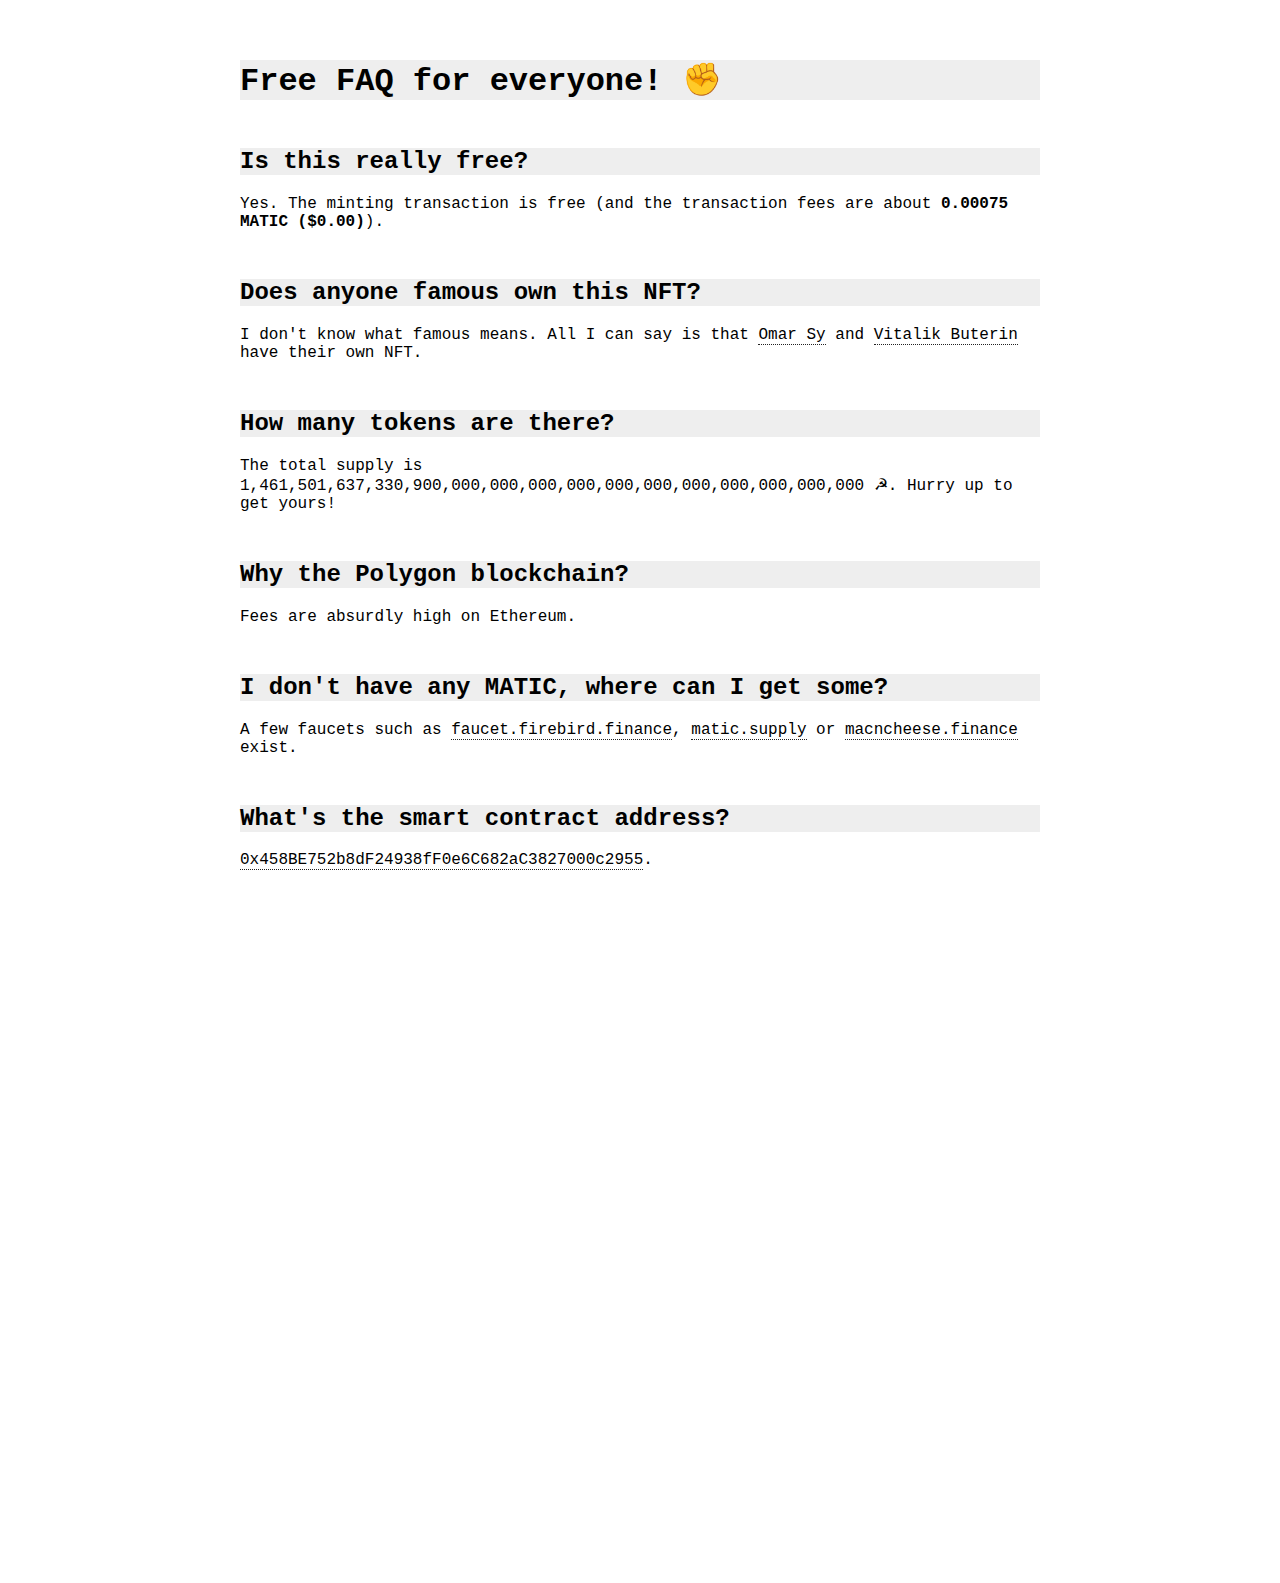
<file: docs/faq.html>
<!doctype html><html lang=en><title>Free FAQ for everyone!</title><link rel=icon href=[data-uri]><meta charset=utf-8><meta content="utf-8" http-equiv=encoding><style>html,body{margin:0;padding:0;width:100%;height:100%;overflow:auto}body{background-color:#fff;color:#000;font-family:lucida console,Monaco,monospace}.container{margin:60px}.main{margin:auto;word-break:break-word}@media(min-device-width:800px) and (orientation:landscape){.main{width:800px;max-width:100%}}h1{background-color:#eee}h2{margin-top:2em;background-color:#eee}body a{color:#000;text-decoration:none;border-bottom:dotted 1px #222}body a:hover{color:#000;background-color:#fff064}</style><div class=container><div class=main><h1>Free FAQ for everyone! ✊</h1><h2>Is this really free?</h2><p>Yes. The minting transaction is free (and the transaction fees are about <b>0.00075 MATIC ($0.00)</b>).<h2>Does anyone famous own this NFT?</h2><p>I don't know what famous means. All I can say is that <a href=https://opensea.io/assets/matic/0x458be752b8df24938ff0e6c682ac3827000c2955/963972028226366683866473208022183935081176763146>Omar Sy</a> and <a href=https://opensea.io/assets/matic/0x458be752b8df24938ff0e6c682ac3827000c2955/978200031609045874420567273872976536139233684635>Vitalik Buterin</a> have their own NFT.<h2>How many tokens are there?</h2><p>The total supply is 1,461,501,637,330,900,000,000,000,000,000,000,000,000,000,000,000 ☭. Hurry up to get yours!<h2>Why the Polygon blockchain?</h2><p>Fees are absurdly high on Ethereum.<h2>I don't have any MATIC, where can I get some?</h2><p>A few faucets such as <a href=https://faucet.firebird.finance>faucet.firebird.finance</a>, <a href=https://matic.supply/>matic.supply</a> or <a href=https://macncheese.finance/matic-polygon-mainnet-faucet.php>macncheese.finance</a> exist.<h2>What's the smart contract address?</h2><p><a href=https://polygonscan.com/address/0x458be752b8df24938ff0e6c682ac3827000c2955>0x458BE752b8dF24938fF0e6C682aC3827000c2955</a>.<h2>Where are the NTF metadata stored?</h2><p>On <a href=https://ipfs.io/ipfs/Qmf34y96qVVaXTHnamQJHc9BbB8NxixjtyHvZKtp1nXAH4>IPFS</a>.<h2>Is the NFT available on OpenSea?</h2><p><a href=https://opensea.io/collection/free-nfts-for-all>Yes</a>. If the NFT doesn't appear in your collection, please ensure that the item isn't <a href=https://support.opensea.io/hc/en-us/articles/4402034895635-How-do-I-hide-items-from-my-OpenSea-profile->hidden</a>.<h2>Is it possible to mint an NFT for a friend?</h2><p>Sure, just use the web interface or transfer your NFT to your friend's address through OpenSea interface.<h2>Can I send Ethers, MATIC or any crypto-currencies to the author?</h2><p>If you feel generous, here is the author's Ethereum <a href=https://etherscan.io/address/0x44d5055411a2E5F6261391cc48a052dcc90d7A45>address</a>.<h2>Where can I claim mine?!</h2>On <a href=https://non.fungible-token.club>non.fungible-token.club</a>.</div></div>
</file>
